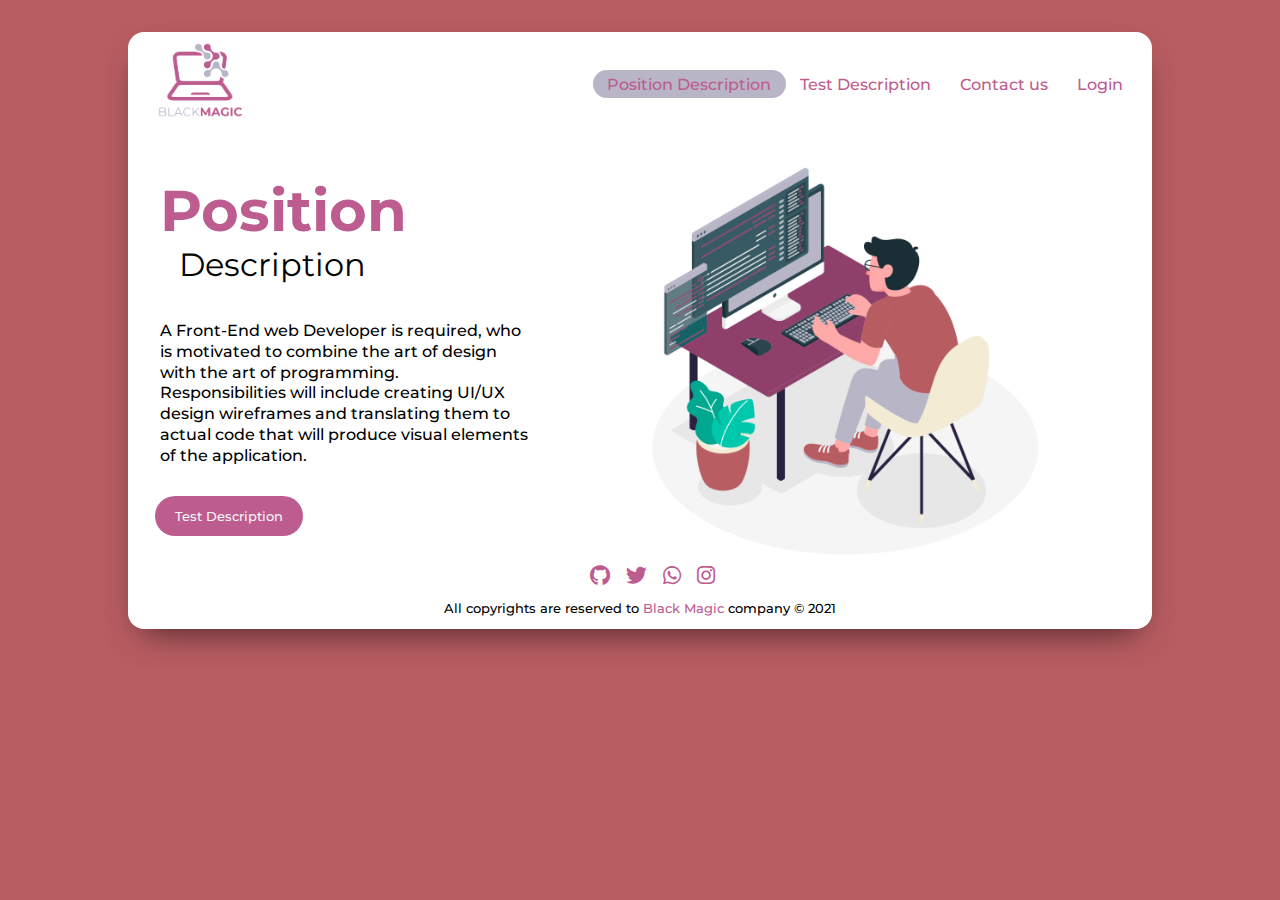
<file: index.html>
<!DOCTYPE html>
<html lang="en">

<head>
  <meta charset="UTF-8">
  <meta name="viewport" content="width=device-width, initial-scale=1.0">
  <meta http-equiv="X-UA-Compatible" content="ie=edge">
  <meta name="Description" content="QuizSystem is an intelligent prototype developed as a multiple choice question" />
  <meta name="keywords" content="QuizSystem, Quiz, Question System">
  <link rel = "icon" href = 
"./assets/images/Logo/icon-title.png" 
        type = "image/x-icon">
  <!--         <link href="https://cdn.jsdelivr.net/npm/bootstrap@5.1.3/dist/css/bootstrap.min.css" rel="stylesheet"
        integrity="sha384-1BmE4kWBq78iYhFldvKuhfTAU6auU8tT94WrHftjDbrCEXSU1oBoqyl2QvZ6jIW3" crossorigin="anonymous"> -->
  <link rel="stylesheet" href="https://cdnjs.cloudflare.com/ajax/libs/font-awesome/6.0.0-beta2/css/all.min.css">
  <link rel="stylesheet" href="./css/style.css">
  <title>Quiz System</title>
</head>

<body>

  <header class="header" id="header">
    <i class="fas fa-bars burgerMenu"></i>
    <nav>
      <div class="brand">
        <a class="navbar-brand"  href="index.html">
          <img style="width: 90px;margin: 10px 0;" src="./assets/images/Logo/logo grid.png" alt="logo image">
        </a>
      </div>
      <ul>
        <li><a href="#" class="positionDescLink active">Position Description</a></li>
        <li><a href="#" class="testDescLink">Test Description</a></li>
        <li><a href="#" class="contactUsLink ">Contact us</a></li>
        <li><a href="#" class="loginLink ">Login</a></li>
      </ul>
    </nav>

  </header>


  <main class="main" id="main">
    <div class="container">
      <div class="row">
        <div class="column pd  active">
          <!-- Position Description -->
          <div class="heading-main" id="pd-heading">
            <h1>
              <span>Position</span> <span class="text">Description</span>
            </h1>
          </div>
          <div class="body-main" id="pd-main">
            <p>
              A Front-End web Developer is required, who is motivated to combine the art of design with the art of programming. Responsibilities will include creating UI/UX design wireframes and translating them to actual code that will produce visual elements of the application.
            </p>
            <button class="DesBtn"><a href="#">Test Description</a></button>
          </div>
        </div>

        <div class="column td">
          <!-- Test Description -->
          <div class="heading-main" id="td-heading">
            <h1>
              <span>Test</span> <span class="text">Description</span>
            </h1>
          </div>
          <div class="body-main " id="td-main">
            <p>
              - The duration of this exam is 10 minutes. <br>
              - This is an open book exam. <br>
              - You have one attempt ONLY.
            </p>
            <button class="DesBtn"><a href="#">Login To Start Quiz</a></button>
          </div>
        </div>


        <div class="column log ">
          <!-- Login Description -->
          <div class="heading-main" id="log-heading">
            <h1>
             <span>Login</span> 
            </h1>
          </div>
          <div class="body-main" id="Login-main">
            <form name="login" action="#">
              <table>
                <tr>
                  <td class="customText">Username</td>
                  <td><input type="text" name="username" id="loginUsername" placeholder="username" class="customButton" required>
                  </td>
                </tr>
                <tr>
                  <td class="customText">Password</td>
                  <td><input type="password" name="password" id="loginPassword" placeholder="Password"
                      class="customButton" required></td>
                </tr>
                <tr>
                  <td><a href="#" class="registerLink customText5">Don't have an account?</a></td>
                </tr>
              </table>

              <input type="submit" value="Login" id="loginSubmitBtn" class="DesBtn" />

              <div class="errorMsg" id="errorLogin" style="color: red;"> </div>
            </form>
          </div>
        </div>

        <div class="column Register ">
          <!-- Register Description -->
          <div class="heading-main" id="Register-heading">
            <h1>
             <span>Register</span> 
            </h1>
          </div>
          <div class="body-main" id="Register-main">
            <form name="Register">
              <table>
                <tr>
                  <td class="customText">Username</td>
                  <td><input type="text" name="username" id="registerUsername" placeholder="username"
                      class="customButton" required></td>
                </tr>
                <tr>
                  <td class="customText">Password</td>
                  <td><input type="password" name="password" id="registerPassword" placeholder="Password"
                      class="customButton" required onkeyup="checkPsw()"></td>
                </tr>
                <tr>
                  <td class="customText">Repeat Password</td>
                  <td><input type="password" name="password2" id="password2" placeholder="Repeat your password"
                      class="customButton" required onkeyup="checkPsw()"></td>
                </tr>
                <tr>
                  <td><a href="#" class="goToLoginLink customText5">Have an account?</a></td>
                </tr>
              </table>
              <input type="submit" value="Register" id="registerSubmitBtn" class="DesBtn" />
              <div class="errorMsg" id="checkLength" onkeyup="checkPsw()"></div>
              <div class="errorMsg" id="checkMatch" onkeyup="checkPsw()"></div>
              <div class="errorMsg" id="userExist" style="color: red;"></div>
            </form>
          </div>
        </div>

        <div class="column contactUs ">
          <div class="heading-main">
            <h1 class="contact">
             <span>Contact us</span> 
            </h1>
          </div>

          <div class="body-main">
            <form name="contact">
              <table>
                <tr>
                  <td class="customText">Name</td>
                  <td><input type="text" name="username" id="contactUsername" placeholder="Name" class="customButton"
                      required></td>
                </tr>
                <tr>
                  <td class="customText">Email</td>
                  <td><input type="email" name="email" id="email" placeholder="Email" class="customButton" required>
                  </td>
                </tr>
                <tr>
                  <td class="customText">Message</td>
                  <td><textarea placeholder="Tell us what's wrong" required rows="5"></textarea></td>
                </tr>
                <tr>
                  <td></td>
                  <td>
                    <!-- <select class="select form-group-input" placeholder="Choose one">
                      <option>Bug Report</option>
                      <option>Feature Request</option>
                      <option>Other</option>
                    </select> -->
                  </td>
                </tr>
              </table>

              <input type="submit" value="Send" id="contactSubmitBtn" class="sendBtn" />
            </form>
          </div>
        </div>
        <div class="column signedinUser ">
          <!-- Signed in user -->
          <div class="heading-main" id="signedinUser-heading">
            <h1>
              Welcome <span id="showUserName"></span>
            </h1>
          </div>
          <div class="body-main" id="signedinUser-main">
            <p>
              Lorem, ipsum dolor sit amet consectetur adipisicing elit. Officia reprehenderit voluptate
              culpa repellendus autem ullam quas totam quibusdam consequuntur veniam doloremque enim id
            </p>
            <button class="DesBtn"><a href="Question.html">Start The Quiz</a></button>
          </div>
        </div>
        <div class="column">
          <div class="main-image">
            <img src="./assets/images/main-img.png" alt="main image">
          </div>
        </div>
      </div>
    </div>
  </main>


  <footer class="footer" id="footer">
    <div class="container">
      <div class="row">
        <div class="social">
          <ul>
            <li><a href="https://github.com/" target="_blank"><i class="fab fa-github"></i></a></li>
            <li><a href="https://twitter.com/" target="_blank"><i class="fab fa-twitter"></i></a></li>
            <li><a href="https://www.whatsapp.com/" target="_blank"><i class="fab fa-whatsapp"></i></a></li>
            <li><a href="https://www.instagram.com/" target="_blank"><i class="fab fa-instagram"></i></a></li>
          </ul>
        </div>
        <div class="copyright">
          <p>
            All copyrights are reserved to <span>Black Magic</span> company &copy; 2021
          </p>
        </div>
      </div>
    </div>
  </footer>

  <script src="https://cdnjs.cloudflare.com/ajax/libs/popper.js/2.9.2/umd/popper.min.js"></script>
  <!--     <script src="https://cdn.jsdelivr.net/npm/bootstrap@5.1.3/dist/js/bootstrap.bundle.min.js"
        integrity="sha384-ka7Sk0Gln4gmtz2MlQnikT1wXgYsOg+OMhuP+IlRH9sENBO0LRn5q+8nbTov4+1p" crossorigin="anonymous"> -->
  <script src="./js/app.js"></script>
  </script>
</body>

</html>
</file>
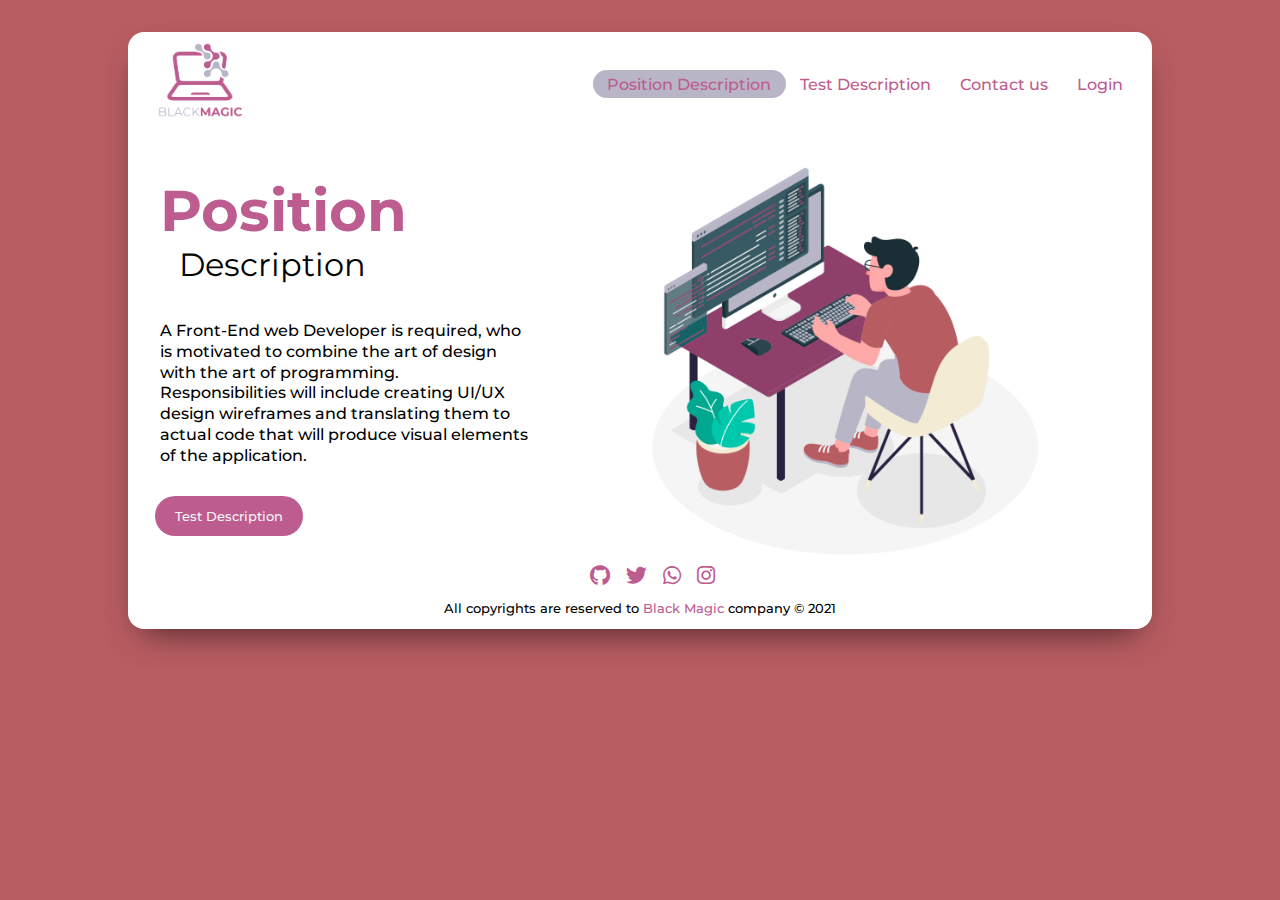
<file: Answers.html>
<!DOCTYPE html>
<html lang="en">

<head>
    <meta charset="UTF-8">
    <meta http-equiv="X-UA-Compatible" content="IE=edge">
    <meta name="viewport" content="width=device-width, initial-scale=1.0">
    <meta name="Description" content="QuizSystem is an intelligent prototype developed as a multiple choice question" />
    <meta name="keywords" content="QuizSystem, Quiz, Question System">
    <title>Quiz System</title>
    <link rel="icon" href="./assets/images/Logo/icon-title.png" type="image/x-icon">
    <link rel="stylesheet" href="https://cdnjs.cloudflare.com/ajax/libs/font-awesome/6.0.0-beta2/css/all.min.css">
    <link rel="stylesheet" href="./css/answers.css">
</head>

<body>
    <header class="header" id="header">
        <nav>
            <div class="brand">
                <a class="navbar-brand" style="width: 64px;" href="#">
                    <img style="width: 90px;margin: 10px 0;" src="./assets/images/Logo/logo grid.png" alt="logo image">
                </a>
            </div>
            <ul>
                <li><a href="#" class="active">Login</a></li>
            </ul>
        </nav>

    </header>
    <main>
        <h2>Answers</h2>
        <div class="Answers">
            <!-- <div class="Question1">Lorem ipsum dolor sit.
                <section id="ans1">
                    <p>Your Answer</p>
            </section>
            </div> -->

        </div>

        <footer class="footer" id="footer">
            <div class="container">
                <div class="row">
                    <div class="social">
                        <ul>
                            <li><a href="https://github.com/" target="_blank"><i class="fab fa-github"></i></a></li>
                            <li><a href="https://twitter.com/" target="_blank"><i class="fab fa-twitter"></i></a></li>
                            <li><a href="https://www.whatsapp.com/" target="_blank"><i class="fab fa-whatsapp"></i></a></li>
                            <li><a href="https://www.instagram.com/" target="_blank"><i class="fab fa-instagram"></i></a></li>
                        </ul>
                    </div>
                    <div class="copyright">
                        <p>
                            All copyrights are reserved to <span>Black Magic</span> company &copy; 2021
                        </p>
                    </div>
                </div>
            </div>
        </footer>

    </main>






















    <script src="./js/answers.js"></script>
</body>

</html>
</file>
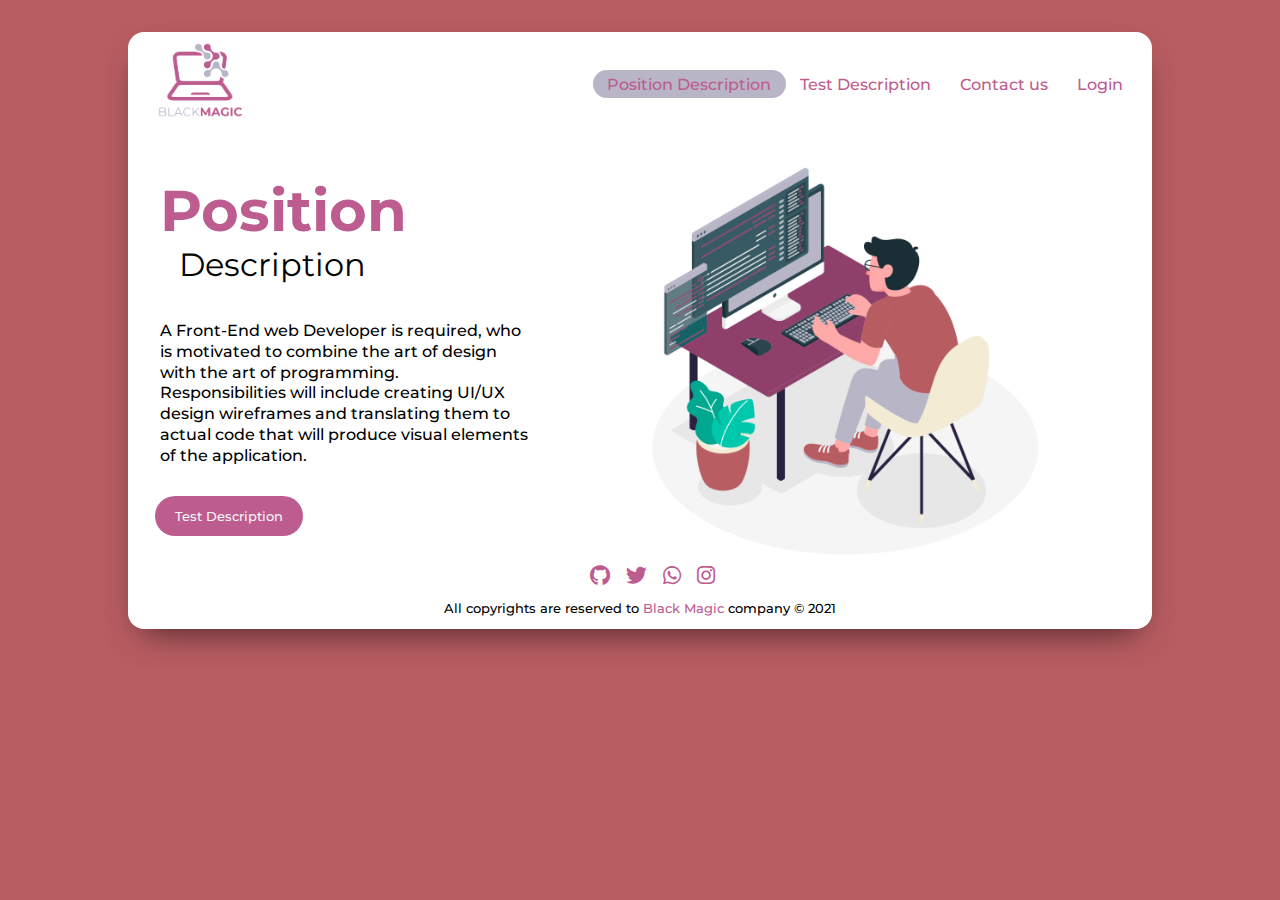
<file: Question.html>
<!DOCTYPE html>
<html lang="en">

<head>
    <meta charset="UTF-8">
    <meta http-equiv="X-UA-Compatible" content="IE=edge">
    <meta name="viewport" content="width=device-width, initial-scale=1.0">
    <meta name="Description" content="QuizSystem is an intelligent prototype developed as a multiple choice question" />
    <meta name="keywords" content="QuizSystem, Quiz, Question System">
    <link rel="stylesheet" href="https://cdnjs.cloudflare.com/ajax/libs/font-awesome/6.0.0-beta2/css/all.min.css">
    <link rel="icon" href="./assets/images/Logo/icon-title.png" type="image/x-icon">
    <link rel="stylesheet" href="./css/Question.css">
    <title>Quiz System</title>
</head>

<body onload="showQuestions(0)">
    <header class="header" id="header">
        <nav>
            <div class="brand">
                <a class="navbar-brand" style="width: 64px;" href="#">
                    <img style="width: 90px;margin: 10px 0;" src="./assets/images/Logo/logo grid.png" alt="logo image">
                </a>
            </div>
            <ul>
                <li><a href="#" class="active">Login</a></li>
            </ul>
        </nav>

    </header>
    <main>
        <!-- Question -->
        <div class="question">
            <div class="question-Number"></div>
            <div class="question-Number"></div>
            <div class="questuion-Text"></div>
            <div class="option-Question">
            </div>
            <div class="NextQustion">
                <button type="button" id="bttnQ" class="btnQ">Next</button>
            </div>
            <!-- <div class="questionDone">
                <div></div>
                <div></div>
                <div></div>
                <div></div>
                <div></div>
            </div> -->
        </div>
    </main>
    <footer class="footer" id="footer">
        <div class="container">
            <div class="row">
                <div class="social">
                    <ul>
                        <li><a href="https://github.com/" target="_blank"><i class="fab fa-github"></i></a></li>
                        <li><a href="https://twitter.com/" target="_blank"><i class="fab fa-twitter"></i></a></li>
                        <li><a href="https://www.whatsapp.com/" target="_blank"><i class="fab fa-whatsapp"></i></a></li>
                        <li><a href="https://www.instagram.com/" target="_blank"><i class="fab fa-instagram"></i></a></li>
                    </ul>
                </div>
                <div class="copyright">
                    <p>
                        All copyrights are reserved to <span>Black Magic</span> company &copy; 2021
                    </p>
                </div>
            </div>
        </div>
    </footer>
</body>
<script src="./js/Question.js"></script>

</html>
</file>
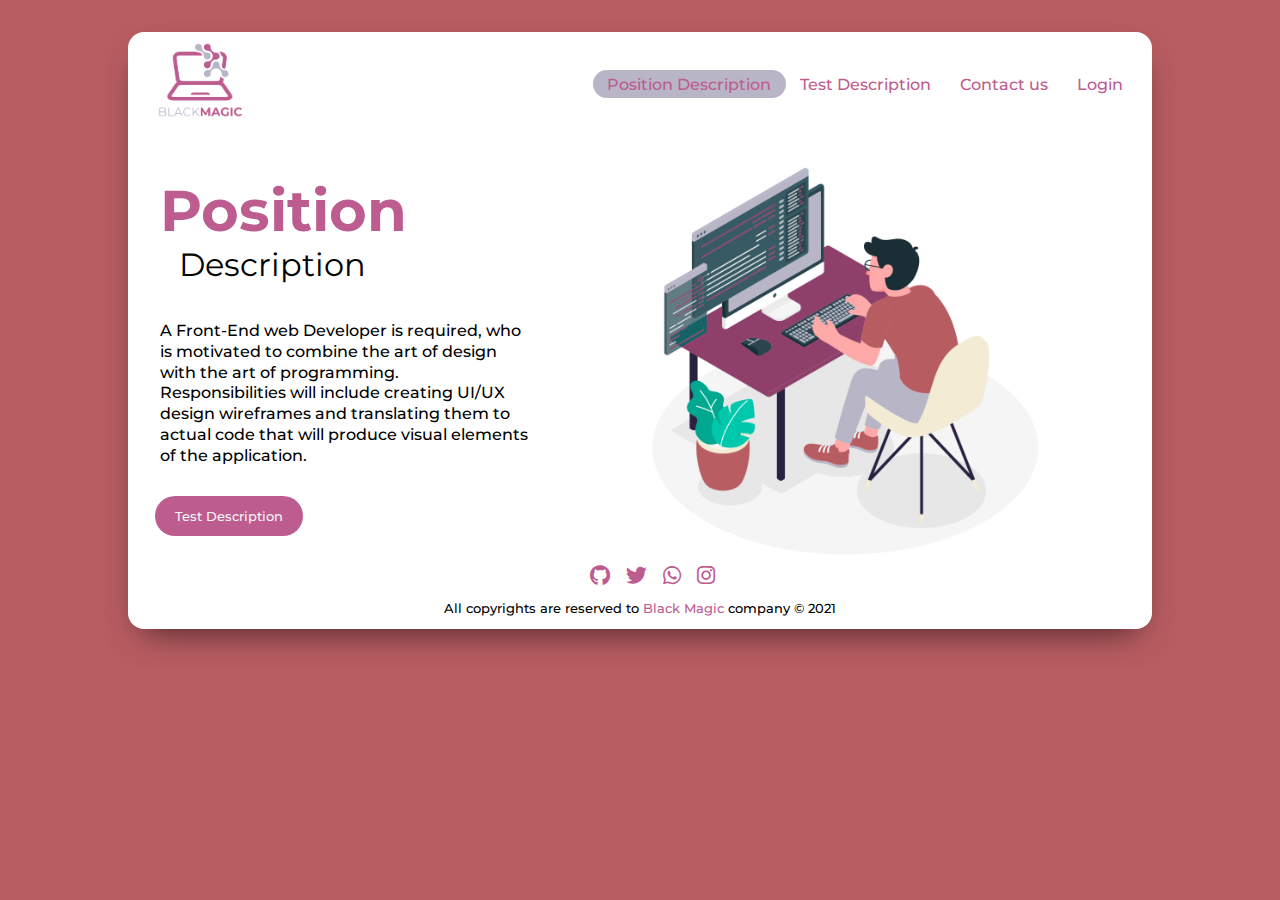
<file: result.html>
<!DOCTYPE html>
<html lang="en">

<head>
    <meta charset="UTF-8">
    <meta http-equiv="X-UA-Compatible" content="IE=edge">
    <meta name="viewport" content="width=device-width, initial-scale=1.0">
    <link rel = "icon" href = 
    "./assets/images/Logo/icon-title.png" 
            type = "image/x-icon">
            <meta name="Description" content="QuizSystem is an intelligent prototype developed as a multiple choice question" />
            <meta name="keywords" content="QuizSystem, Quiz, Question System">
    <title>Quiz System</title>
    <link rel="stylesheet" href="https://cdnjs.cloudflare.com/ajax/libs/font-awesome/6.0.0-beta2/css/all.min.css">
    <link rel="stylesheet" href="./css/result.css">
</head>

<body>
    <header class="header" id="header">
        <nav>
            <div class="brand">
                <a class="navbar-brand" style="width: 64px;" href="#">
                    <img style="width: 90px;margin: 10px 0;" src="./assets/images/Logo/logo grid.png" alt="logo image">
                </a>
            </div>
            <ul>
                <li><a href="#" class="active">Login</a></li>
            </ul>
        </nav>

    </header>
    <main>
        <div class="resultTable" id="table1">
            <h2>Quiz Result</h2>
            <table id="firstTable">
                <tr>
                    <td id="total">Total Questions</td>
                    <td id="total1"></td>
                </tr>

                <tr>
                    <td id="correct">Correct Answers</td>
                    <td id="correct1"></td>
                </tr>

                <tr>
                    <td id="wrong">Wrong Answers</td>
                    <td id="wrong1"></td>
                </tr>

                <tr>
                    <td id="percentage">Percentage</td>
                    <td id="percentage1">
                       <span id="percentageSpan"></span> </td>
                </tr>

                <tr>
                    <td id="score">Your Total Score</td>
                    <td id="score1"></td>
                </tr>

            </table>
            <button id="ShowAnswers" onclick="window.location.href='Answers.html'">Show Answers</button>
            <button id="LogOut1">Log Out</button>

        </div>

    </main>

    <footer class="footer" id="footer">
        <div class="container">
            <div class="row">
                <div class="social">
                    <ul>
                        <li><a href="https://github.com/" target="_blank"><i class="fab fa-github"></i></a></li>
                        <li><a href="https://twitter.com/" target="_blank"><i class="fab fa-twitter"></i></a></li>
                        <li><a href="https://www.whatsapp.com/" target="_blank"><i class="fab fa-whatsapp"></i></a></li>
                        <li><a href="https://www.instagram.com/" target="_blank"><i class="fab fa-instagram"></i></a></li>
                    </ul>
                </div>
                <div class="copyright">
                    <p>
                        All copyrights are reserved to <span>Black Magic</span> company &copy; 2021
                    </p>
                </div>
            </div>
        </div>
    </footer>
    <script src="./js/result.js"></script>
</body>

</html>
</file>
<file: css/style.css>
@import url("https://fonts.googleapis.com/css2?family=Montserrat:ital,wght@0,100;0,200;0,300;0,400;0,500;0,600;0,700;0,800;0,900;1,100;1,200;1,300;1,400;1,500;1,600;1,700;1,800;1,900&family=Quicksand:wght@300;400;500;600;700&display=swap");

* {
  box-sizing: border-box;
  font-family: "Montserrat", sans-serif;
  font-weight: 500;
}

html {
  background-color: #b85d62;
  font-family: "Montserrat", sans-serif;
}

body {
  margin: 0 auto;
  width: 80%;
  border-radius: 1em;
  margin-top: 2.5%;
  background-color: white;

  box-shadow: 0px 15px 35px -15px rgba(0, 0, 0, 0.7);
}

nav {
  /* height: 10vh;*/
  display: flex;
  align-items: center;
  justify-content: space-between;
  /* Make the links to the right */
  padding: 0 15px;
}

nav .brand a.navbar-brand {
  cursor: unset;
  /* Remove the Pointer from LOGO */
  border: 0;
}

.errorMsg {
  font-size: 0.8em;
}

nav ul {
  display: flex;
  /* Make The links in ul in the same row */
  list-style: none;
}

nav ul li {
  /* margin-right: 1.2em; */ /* Margin the links in nav */
}

header nav a {
  color: #bd5c8f !important;
  text-decoration: none;
  padding: 0.3em 0.9em;
}

header nav a:hover {
  color: #bd5c8f !important;
  transition: 0.3s;
}

header nav a.active {
  transition: 0.3s;

  background-color: #b8b5c6;
  padding: 0.3em 0.9em;
  border-radius: 1em;
  color: #bd5c8f !important;
}

main .row {
  display: grid;
  grid-template-columns: 1fr 1.5fr;
}

form table tr td {
  /* vertical-align: initial; */
}

main .heading-main h1 {
  width: 1em;
  margin-left: 1em;
}

main .heading-main h1.contact {
  width: 100%;
}

main .heading-main span.text {
  color: black !important;
  font-weight: 400 !important;
  font-size: 1em !important;
  margin-left: 0.6em;
}

main .heading-main h1 span {
  color: #bd5c8f;
  font-weight: bolder;
  font-size: 1.8em;
}

main .body-main p {
  margin-left: 2em;
  width: 90%;
  line-height: 1.3em;
}

main .body-main .DesBtn {
  border: 0;
  background-color: #bd5c8f;
  border-radius: 2em;
  padding: 0.9em 1.5em;
  margin: 1em 0 1em 2em;
  cursor: pointer;
  color: white;
}

.sendBtn {
  border: 0;
  background-color: #bd5c8f;
  border-radius: 2em;
  padding: 0.8em 2.5em;
  margin: 1em 0 1em 2em;
  cursor: pointer;
  color: white;
}

main .body-main .DesBtn a {
  color: whitesmoke;
  text-decoration: none;
}

main .body-main .DesBtn:hover {
  background-color: #b85d62;
  transition: 0.4s;
}

main .body-main form {
  margin-left: 2em;
}

main .body-main form textarea {
  resize: none;
  width: 19em;
  background-color: #bd5c8f;
  color: rgb(255, 255, 255);
  border-radius: 1em;
  padding: 0.7em 0.7em;
}

a.customText5 {
  text-decoration: none;
  color: #b8b5c6;
}

input::placeholder,
textarea::placeholder,
input:focus,
textarea:focus {
  color: rgba(255, 255, 255, 0.699);
  outline: none;
}

.customButton {
  border: 0;
  background-color: #bd5c8f;
  padding: 0.6em 2em;
  border-radius: 1em;
  color: whitesmoke;
  /* margin-bottom: 1em; */
}

.customButton:focus,
.customButton:checked {
  border: 0;
}

main .main-image img {
  width: 70%;
  margin: 0 auto;
  display: block;
}

/*-----------------------------------------------*/
/*---------------Toggle the left index section-----------------*/
main .column.pd,
main .column.td,
main .column.log,
main .column.Register,
main .column.contactUs,
main .column.signedinUser {
  visibility: hidden;
  position: absolute;
  opacity: 0;
  transform: translateX(-50px);
  top: 0;
  transition: 0.9s ease opacity;
}

main .column.active {
  display: flex;
  flex-direction: column;
  justify-content: center;
  visibility: visible;
  position: relative;
  opacity: 1;
  transform: translateX(0);
  transition: 0.9s ease transform;
}

/************msallam************/
td.customText {
  color: #bd5c8f;
  font-weight: bold;
  font-weight: bolder;
  font-size: 1.25em;
}

/* -------------------------------- */

footer .social {
  text-align: center;
}

footer .social ul {
  list-style: none;
  display: inline-block;
  margin: 0 auto;
}

footer .social ul li {
  margin-right: 1em;
  float: left;
}

footer .social ul li a {
  color: #bd5c8f;
}

footer .social ul li i {
  color: #bd5c8f;
  font-size: 1.3em;
  margin-bottom: 0.5em;
}

footer .social ul li i:hover {
  color: #b85d62;
  transition: 0.3s;
}

footer .copyright {
  text-align: center;
}

footer .copyright span {
  color: #bd5c8f;
}

footer .copyright p {
  margin: 0;
  padding-bottom: 1em;
  font-size: 0.8em;
}
.burgerMenu {
  display: none;
  color: #bd5c8f;
  font-size: 1.5em;
  margin-right: 5px;
}
@media screen and (max-width: 912px) {
  nav ul {
    font-size: 0.8em;
  }
  main .heading-main h1 span {
    font-size: 1em;
  }
}
@media screen and (max-width: 777px) {
  main .main-image img {
    width: 90%;
  }
  header {
    position: relative;
  }
  nav ul {
    font-size: 1em;
  }
  .burgerMenu {
    display: block;
    position: absolute;
    top: 25px;
    right: 15px;
  }
  nav {
    flex-direction: column;
    align-items: stretch;
  }
  nav ul {
    display: none;
    flex-direction: column;
    align-items: stretch;
  }
  nav ul.active{
    display: flex;
  }
  nav ul li {
    margin: 15px 0;
  }
}
@media screen and (max-width: 700px) {
    body{
        margin-top: 10%;
    }
    main{
        min-height: 50vh;
    }
    main .body-main form{
        margin: auto;
    }
  main .row {
    grid-template-columns: 1fr;
  }
  .column {
    display: none;
  }
  .body-main table tr td.customText {
    display: none;
  }
  .body-main {
    text-align: center;
  }
  main .body-main p {
    margin: auto;
  }
  .body-main table {
    margin: auto;
  }
  main .heading-main span.text {
    margin: 0;
  }
  main .heading-main h1 {
    width: fit-content;
    margin: 20px auto;
    text-align: center;
  }
  main .body-main .DesBtn{
      margin:20px auto;
  }
  .sendBtn{
    margin: 1em 0;
  }
  main .body-main form textarea {
    width: 17em;
  }

}
</file>
<file: css/answers.css>
*{
    padding:0%;
    margin: 0%;
    box-sizing: border-box;
}
html{
    background-color: #b85d62;
    font-family: 'Montserrat', sans-serif;
}
body{
    border-radius: 1em;

    background-color: white;
    width: 80%;
    margin: 0 auto;
    margin-top: 5%;
}
nav {
    /*height: 10vh;*/
    display: flex;
    align-items: center;
    justify-content: space-between;
    /* Make the links to the right */
    padding: 0 15px;
}

nav .brand a.navbar-brand {
    cursor: unset;
    /* Remove the Pointer from LOGO */
    border: 0;
    /* Remove the border from LOGO */
}

nav ul {
    display: flex;
    /* Make The links in ul in the same row */
    list-style: none;
}

nav ul li {
    margin-right: 1.2em;
}

header nav a {
    color: black !important;
    text-decoration: none;
}

header nav a:hover {
    color: #ffac42 !important;
    transition: .3s;
    /*border-bottom: 1px solid #ffac42;*/
}
header nav a.active {
    transition: .3s;
    font-size: 1.1em;
    border-radius: 1em;
    color: #bd5c8f !important;
}

h2{
    color: #bd5c8f;
    margin-top: 2em;
    margin: auto;
    text-align: center;
    
    
    font-size: 1.75em;
    
}
.Answers{
    text-align: center;
    margin: 1em;
    max-height: 65vh;
    overflow: auto;
    
}
.Question{
  background-color: #b8b5cd;
    margin: 2em;
    color:#406a8e;
    font-size: 1.3em;
    width: 60%;
    margin: 20px auto;
    
    
}



#ans {
    color:black;
    background-color: white;
    font-size: 0.8em;
    
}
footer .social {
    text-align: center;
}

footer .social ul {
    list-style: none;
    display: inline-block;
    margin: 0 auto;

}

footer .social ul li {
    margin-right: 1em;
    float: left;
}

footer .social ul li a {
    color: #bd5c8f;
}

footer .social ul li i {
    color: #bd5c8f;
    font-size: 1.3em;
    margin-bottom: .5em;
}

footer .copyright {
    text-align: center;
}

footer .copyright p {
    margin: 0;
    padding-bottom: 1em;
    font-size: .8em;
}
footer .copyright span {
    color: #bd5c8f;
}

@media screen and (max-width: 430px){
    .Question{
        width: inherit;
    }
    nav ul li{
        margin: 0;
    }
    #ans {
        
        font-size: 1em;
        
    }
    .Question{
        font-size: 1em;
    }
    header nav a.active{
        font-size: 1em;
    }

}
</file>
<file: css/Question.css>
@import url('https://fonts.googleapis.com/css2?family=Montserrat:ital,wght@0,100;0,200;0,300;0,400;0,500;0,600;0,700;0,800;0,900;1,100;1,200;1,300;1,400;1,500;1,600;1,700;1,800;1,900&family=Quicksand:wght@300;400;500;600;700&display=swap');


* {
    box-sizing: border-box;
    margin: 0;
    padding: 0;
    outline: none;
    font-family: 'Montserrat', sans-serif;
    font-weight: 500;
}

html {
    background-color: #b85d62;
}

body {
    margin: 0 auto;
    width: 80%;
    border-radius: 1em;
    margin-top: 2.5%;
    background-color: white;
    box-shadow: 0px 15px 35px -15px rgba(0, 0, 0, 0.7);
}

nav {
    /* height: 10vh;*/
    display: flex;
    align-items: center;
    justify-content: space-between;
    /* Make the links to the right */
    padding: 0 15px;
}

nav .brand a.navbar-brand {
    cursor: unset;
    /* Remove the Pointer from LOGO */
    border: 0;
    /* Remove the border from LOGO */
}

nav ul {
    display: flex;
    /* Make The links in ul in the same row */
    list-style: none;
}

header nav a {
    color: #bd5c8f !important;
    text-decoration: none;
}

header nav a:hover {
    color: #bd5c8f !important;
    transition: .3s;
}

header nav a.active {
    transition: .3s;
    background-color: #b8b5c6;
    padding: .3em .9em;
    border-radius: 1em;
    color: #bd5c8f !important;
}

.question {
    font-family: 'Montserrat', sans-serif;
    
    width: 100%;
    display: flex;
    flex-direction: column;
    justify-content: left;
    align-items: center;
}

.question .question-Number {
    font-family: 'Montserrat', sans-serif;
    text-align: left;
    font-size: 1.1em;
    font-weight: 700;
    color:  #b8b5c6;
    margin: 20px 0 0 0;
}

.question .questuion-Text {
    margin: 0;
    font-size: 1.2em;
    font-weight: bold;
    margin-top: .35em;
    margin-bottom: .7em;
    color: #ca006c;
    text-align: center;
}

.question .option-Question {
    width: 30%;
    margin: 0 auto;
}

.question .option-Question .option {
    text-align: center;
    background-color: #b8b5c6;
    color: whitesmoke;
    padding: .8em;
    font-size: 1em;
    border-radius: 1.5em;
    margin-top: .9em;
    outline: hidden;
    cursor: pointer;
}

.question .option-Question .option:hover,
.question .option-Question .option:focus  {
    background-color: rgb(189, 141, 168);
    
}

.question .NextQustion button {
    background-color:#bd5c90;
    margin: 1.5em 0 1em 0;
    padding: .7em 2em;
    border-radius: 2em;
    border: none;
    color: white;
    cursor: pointer;
}

.question .NextQustion button:hover {
    background-color: #b8b5c6;
}

.questionDone {
    display: flex;
    flex-direction: row;
}

.question-Number span {
    display: flex;
}

.questionDone div {
    margin: 0 5px;
    width: 15px;
    height: 15px;
    border-radius: 50%;
    background-color: #b8b5c6;
}

footer .social {
    text-align: center;
    margin-top: 1em;
}

footer .social ul {
    list-style: none;
    display: inline-block;
    margin: 0 auto;
}

footer .social ul li {
    margin-right: 1em;
    float: left;
}

footer .social ul li a {
    color: #bd5c8f;

}

footer .social ul li i {
    color:      #bd5c8f;
    
    font-size: 1.3em;
    margin-bottom: .5em;
}

footer .copyright {
    text-align: center;
}

footer .copyright p {
    margin: 0;
    padding-bottom: 1em;
    font-size: .8em;
    
}
footer .copyright span {
    color: #bd5c8f;
}

@media (min-width:2000px) {
    main {
        width: 70%;
        height: 100%;
    }
}

@media (max-width:768px) {
    /* body {
        border-radius: 0px;
        width: 100%;
        margin: 0;
    } */



    .question .option-Question {
        width: 40%;
    }
}

@media (max-width:426px){
    .question .option-Question {
        width: 90%;
    }
}
</file>
<file: css/result.css>
@import url('https://fonts.googleapis.com/css2?family=Montserrat:ital,wght@0,100;0,200;0,300;0,400;0,500;0,600;0,700;0,800;0,900;1,100;1,200;1,300;1,400;1,500;1,600;1,700;1,800;1,900&family=Quicksand:wght@300;400;500;600;700&display=swap');



* {
    padding: 0%;
    margin: 0%;
    box-sizing: border-box;

    font-family: 'Montserrat', sans-serif;
    font-weight: 500;
}

h2 {
    color: #bd5c8f;
    font-weight: 600;
    font-size: 2em;

    margin: auto;
    padding-bottom: .3em;
}



html {
    background-color: #b85d62;
    font-family: 'Montserrat', sans-serif;

}

body {
    margin: 0 auto;
    width: 80%;
    border-radius: 1em;
    margin-top: 2.5%;
    background-color: white;

    box-shadow: 0px 15px 35px -15px rgba(0, 0, 0, 0.7);
}

nav {
    /*  height: 10vh;*/
    display: flex;
    align-items: center;
    justify-content: space-between;
    /* Make the links to the right */
    padding: 0 15px;
}

nav .brand a.navbar-brand {
    cursor: unset;
    /* Remove the Pointer from LOGO */
    border: 0;
    /* Remove the border from LOGO */
}

nav ul {
    display: flex;
    /* Make The links in ul in the same row */
    list-style: none;
}

header nav a {
    color: #bd5c8f !important;
    text-decoration: none;
    padding: .3em .9em;
}

header nav a:hover {
    color: #bd5c8f !important;
    transition: .3s;
}

header nav a.active {
    transition: .3s;

    background-color: #b8b5c6;
    padding: .3em .9em;
    border-radius: 1em;
    color: #bd5c8f !important;
}

main {
    margin: auto;
    justify-content: center;
    align-content: center;
    text-align: center;
}

table td {
    border: #b8b5c6 .2px solid;
    width: 30%;
    color: black;
    font-size: 1.15em;
    padding: .9em 2em;
    text-align: left;
    font-weight: 500 !important;
}

table {
    border-collapse: collapse;
    margin: auto;
    margin-top: 2em;
}



button {
    font-size: .9em;
    color: white;
    background-color: #bd5c8f;
    padding: 0.8em 0.9em;
    border-radius: 2em;
    margin: 1.25em 1em 1.25em 0;
    border: 0;

    cursor: pointer;
}

button:hover {
    background-color: #b85d62;
    transition: .3s;
}

footer .social {
    text-align: center;
}

footer .social ul {
    list-style: none;
    display: inline-block;
    margin: 0 auto;

}

footer .social ul li {
    margin-right: 1em;
    float: left;
}

footer .social ul li a {
    color: #bd5c8f;
}

footer .social ul li i {
    color: #bd5c8f;
    font-size: 1.3em;
    margin-bottom: .5em;
}

footer .copyright {
    text-align: center;
}

footer .copyright p {
    margin: 0;
    padding-bottom: 1em;
    font-size: .8em;
}

footer .copyright span {
    color: #bd5c8f;

}

@media screen and (max-width: 768px) {
    table{
        width: 95%;
    }
    button {
        width: 40%;
    }
    @media screen and (max-width: 400px){
        table td{
            padding:2px;
            font-size: 0.9em;
            width: 20%;
        }
        header nav a.active {
            margin-right: 1em;
        }
        header nav a{
            font-size:1em ;
        }

        h2{
            font-size: 1.5em;
            border-bottom: 0;
            width: fit-content;
        }
       nav{
           padding: 0;
       }
       button{
           font-size: 0.6em;
       }
 
}}
</file>
